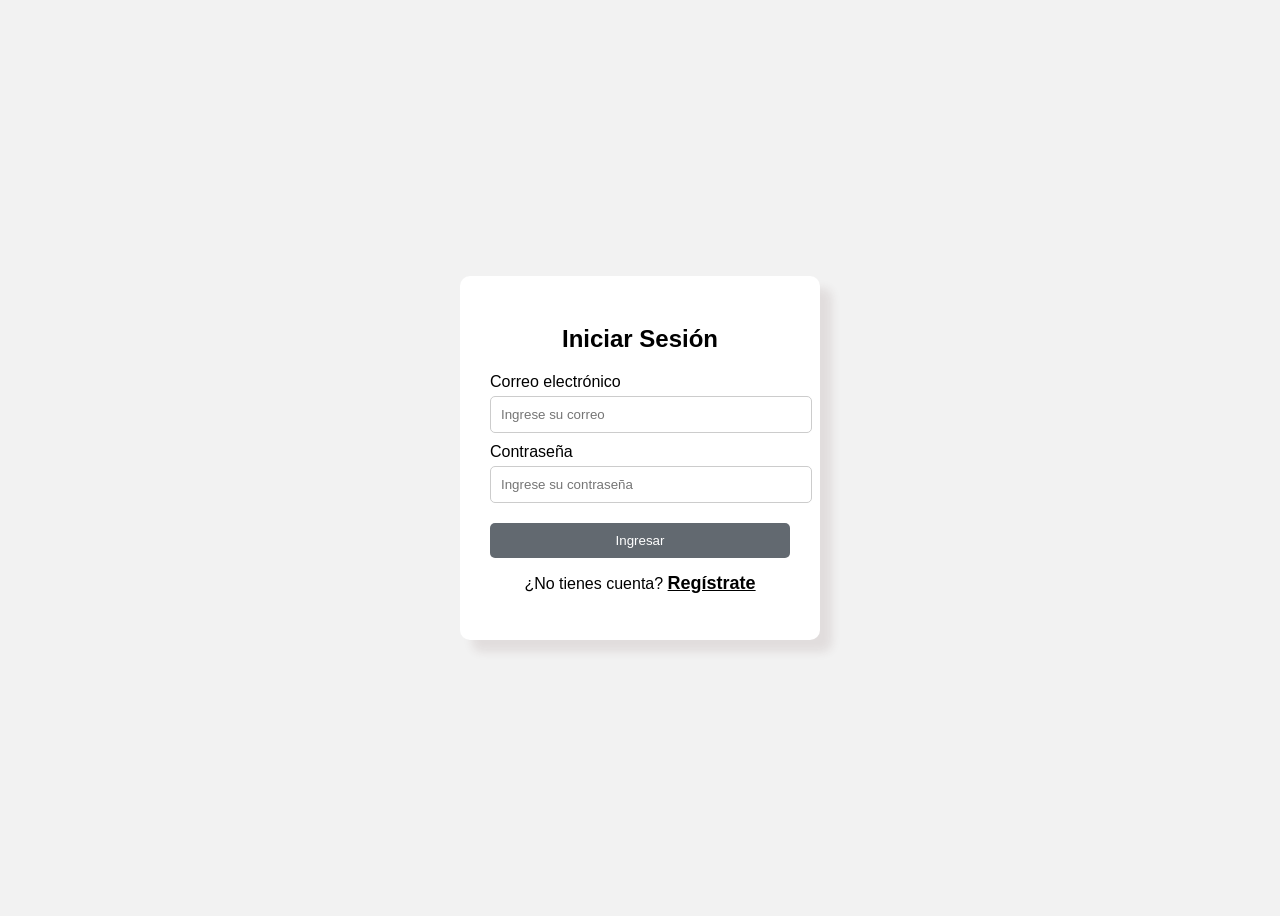
<file: iniciarsesion.html>
<!DOCTYPE html>
<html lang="es">
<head>
<meta charset="UTF-8">
<title>Iniciar Sesión</title>
<link rel="stylesheet" href="iniciarsesion.css">
</head>

<body>



<div class="login-container">

<h2>Iniciar Sesión</h2>

<form>

<label>Correo electrónico</label>
<input type="email" placeholder="Ingrese su correo" required>

<label>Contraseña</label>
<input type="password" placeholder="Ingrese su contraseña" required>

<button type="submit">Ingresar</button>

<p class="registro">¿No tienes cuenta? <a class="a" href="#"><strong>Regístrate</strong></a></p>

</form>

</div>

</body>
</html>
</file>
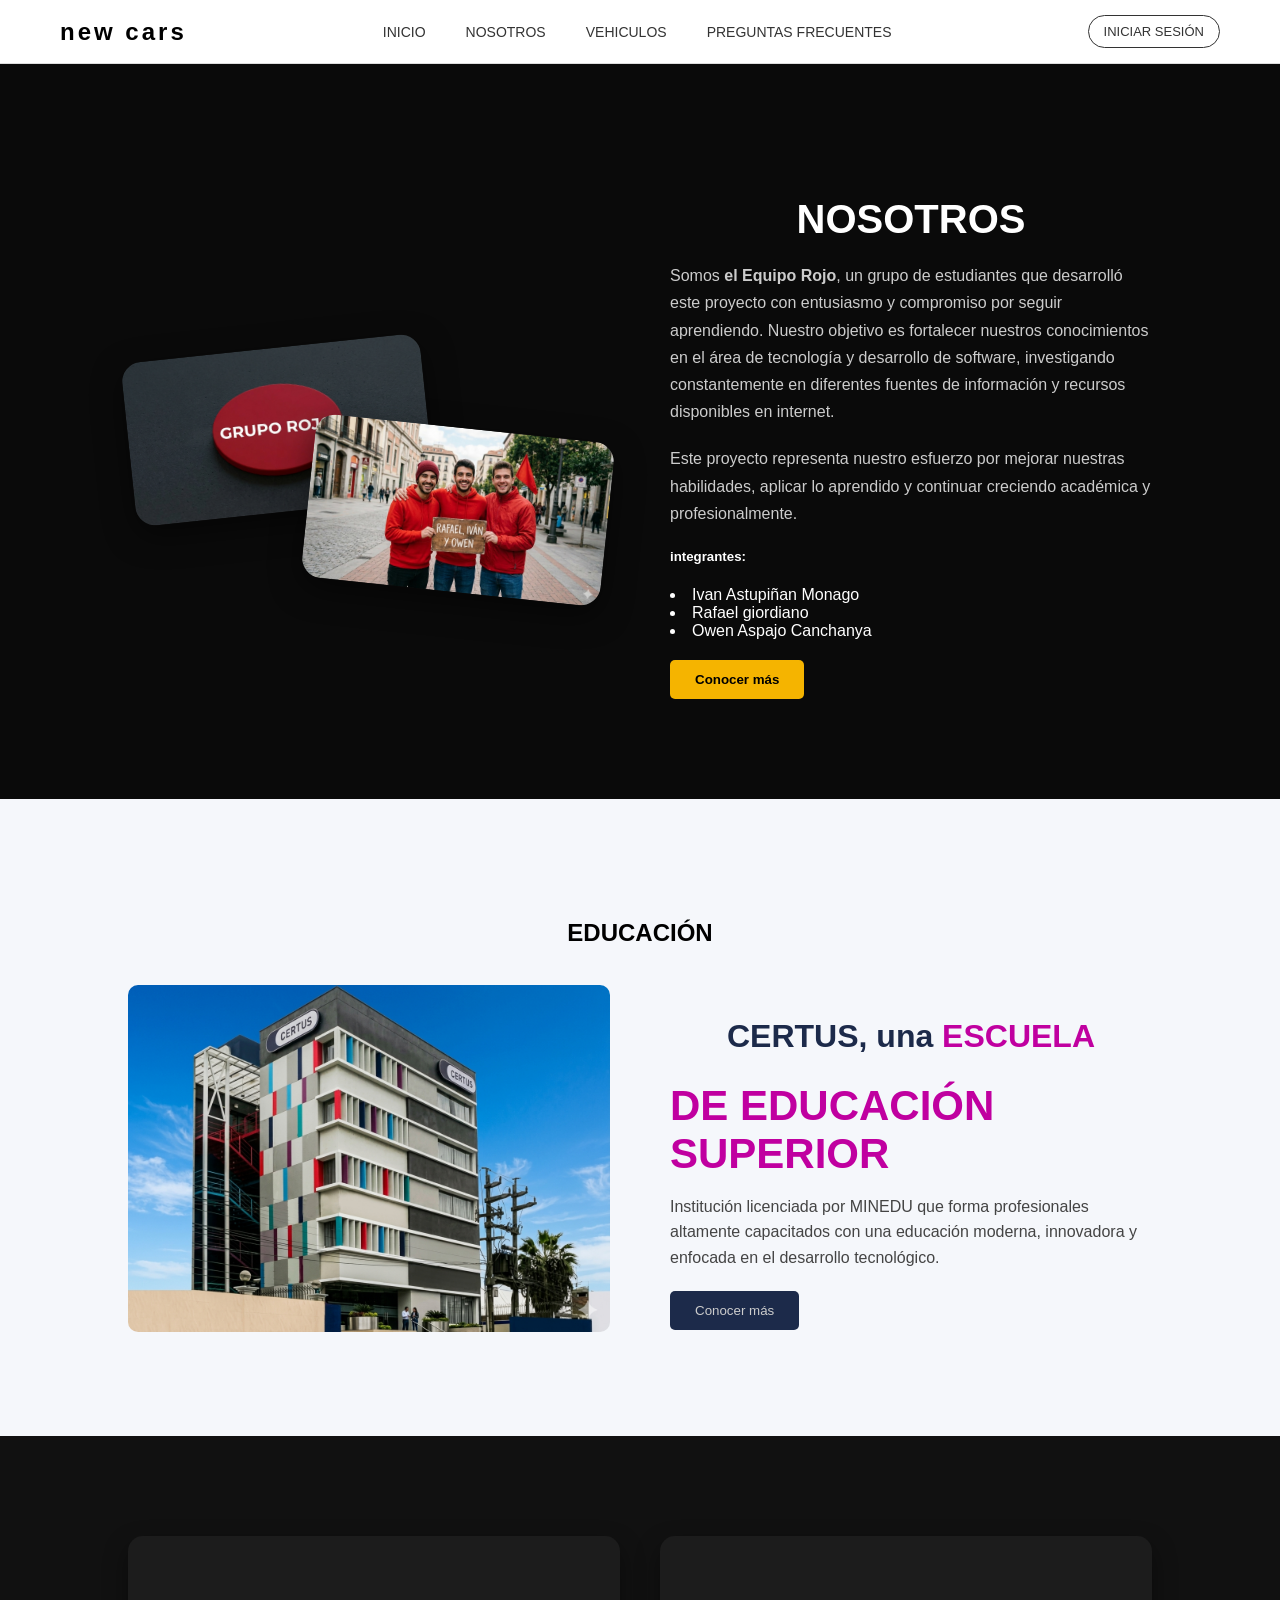
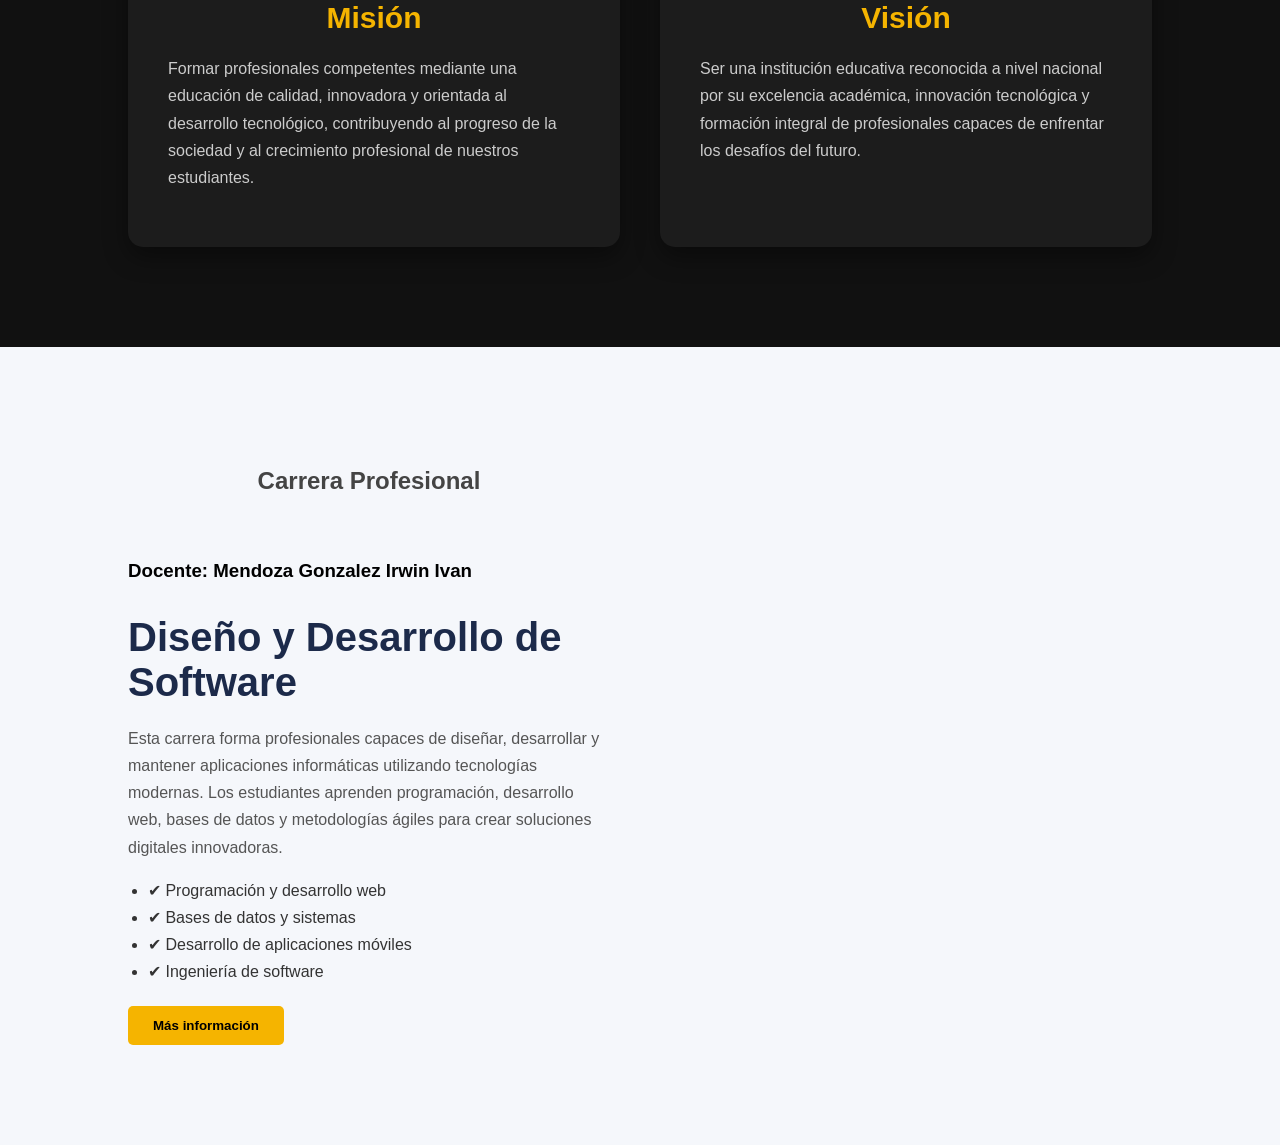
<file: Nosotros.html>
<!DOCTYPE html>
<html lang="en">
<head>
    <meta charset="UTF-8">
    <meta name="viewport" content="width=device-width, initial-scale=1.0">
    <title>NOSOTROS</title>
    <link rel="stylesheet" href="Nosotros.css">
</head>
<body>

    <nav class="navegador">

<div class="logo">
    <style>
        
    </style>
    <h2>new cars</h2>
</div>

<ul class="menu">
    <li><a href="index.html">INICIO</a></li>
    <li><a href="Nosotros.html">NOSOTROS</a></li>
    <li class="menu-item dropdown">
                <a href="#" id="btnDisenos">VEHICULOS </a>

                <ul class="submenu" id="submenuAutos">
                    <li><a href="#">Corolla </a></li>
                    <li><a href="#">Camry </a></li>
                    <li><a href="#">RAV4 </a></li>
                    <li><a href="#">Hilux </a></li>
                    <li><a href="#">Land Cruiser </a></li>
                </ul>

            </li>



    
    <li><a href="preguntasfrecuentes.html">PREGUNTAS FRECUENTES</a></li>
   
</ul>

<div class="acciones">
    
    <a href="iniciarsesion.html" class="login">INICIAR SESIÓN</a>
</div>

</nav>
    <section class="nosotros">

<div class="contenedor-nosotros">

<div class="imagenes-nosotros">

<img src="Gemini_Generated_Image_lh71xvlh71xvlh71.png" class="img1">
<img src="Gemini_Generated_Image_6plt3u6plt3u6plt.png" class="img2">

</div>

<div class="texto-nosotros">

<h2>NOSOTROS</h2>

<p>
Somos <strong>el Equipo Rojo</strong>, un grupo de estudiantes que desarrolló 
este proyecto con entusiasmo y compromiso por seguir aprendiendo. Nuestro objetivo es
 fortalecer nuestros conocimientos en el área 
de tecnología y desarrollo de software, investigando constantemente en diferentes 
fuentes de información y recursos disponibles en internet.
</p>

<p>
Este proyecto representa nuestro esfuerzo por mejorar nuestras
 habilidades, aplicar lo aprendido y continuar creciendo académica y profesionalmente.
</p>
<p>
    <h5>integrantes:</h5>
    <li>Ivan Astupiñan Monago</li>
    <li>Rafael giordiano</li>
    <li>Owen Aspajo Canchanya</li>
</p>

<button>Conocer más</button>

</div>

</div>

</section>

<section class="educacion">
    <h2>EDUCACIÓN</h2>
<br>
<div class="contenedor-educacion">

<div class="imagen-educacion">
<img src="Gemini_Generated_Image_iqtg8yiqtg8yiqtg.png"  alt="Escuela">
</div>

<div class="texto-educacion">

<h2>CERTUS, una <span>ESCUELA</span></h2>

<h1>DE EDUCACIÓN SUPERIOR</h1>

<p>
Institución licenciada por MINEDU que forma profesionales
altamente capacitados con una educación moderna,
innovadora y enfocada en el desarrollo tecnológico.
</p>

<button ><a href="https://www.certus.edu.pe/" target="_blank">Conocer más</a></button>

</div>

</div>

</section>
<section class="mision-vision">

<div class="contenedor-mv">

<div class="card-mv">

<h2>Misión</h2>

<p>
Formar profesionales competentes mediante una educación
de calidad, innovadora y orientada al desarrollo tecnológico,
contribuyendo al progreso de la sociedad y al crecimiento
profesional de nuestros estudiantes.
</p>

</div>

<div class="card-mv">

<h2>Visión</h2>

<p>
Ser una institución educativa reconocida a nivel nacional
por su excelencia académica, innovación tecnológica y
formación integral de profesionales capaces de enfrentar
los desafíos del futuro.
</p>

</div>

</div>

</section>
<section class="carrera-software">

<div class="contenedor-carrera">

<div class="texto-carrera">

<h2>Carrera Profesional</h2>
<br>
<br>
<h3> <strong>Docente:</strong> Mendoza Gonzalez Irwin Ivan</h3>

<h1>Diseño y Desarrollo de Software</h1>

<p>
Esta carrera forma profesionales capaces de diseñar,
desarrollar y mantener aplicaciones informáticas
utilizando tecnologías modernas. Los estudiantes
aprenden programación, desarrollo web, bases de datos
y metodologías ágiles para crear soluciones digitales
innovadoras.
</p>

<ul>
<li>✔ Programación y desarrollo web</li>
<li>✔ Bases de datos y sistemas</li>
<li>✔ Desarrollo de aplicaciones móviles</li>
<li>✔ Ingeniería de software</li>
</ul>

<button>Más información</button>

</div>

<div class="imagen-carrera">

    <!--
<img src="software.jpg"  alt="Carrera de software">
 -->

</div>

</div>

</section>
</body>
</html>
</file>
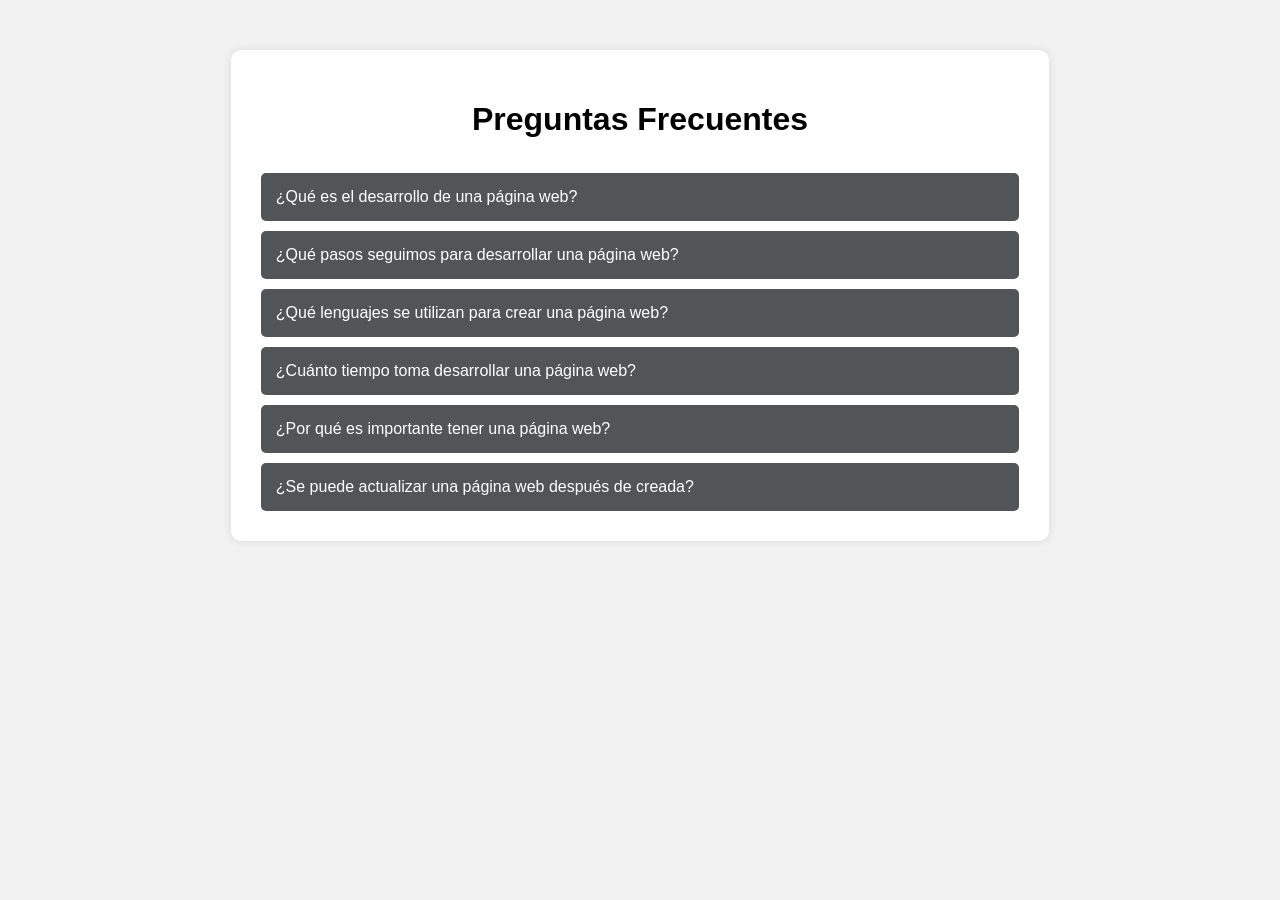
<file: preguntasfrecuentes.html>
<head>
<meta charset="UTF-8">
<title>Preguntas Frecuentes</title>
<link rel="stylesheet" href="preguntasfrecuentes.css">


</head>

<body>

<div class="container">

<h1>Preguntas Frecuentes</h1>

<button class="accordion">¿Qué es el desarrollo de una página web?</button>
<div class="panel">
<p>Es el proceso de crear y diseñar un sitio web utilizando tecnologías como HTML, CSS y JavaScript, con el objetivo de mostrar información o servicios en internet.</p>
</div>

<button class="accordion">¿Qué pasos seguimos para desarrollar una página web?</button>
<div class="panel">
<p> Los pasos principales son:
  <ul>
    <li>Planificación del proyecto</li>
    <li>Diseño de la interfaz</li>
    <li>Programación del sitio web</li>
    <li>Pruebas y correcciones</li>
    <li>Publicación en internet</li>
  </ul>
</p>
</div>

<button class="accordion">¿Qué lenguajes se utilizan para crear una página web?
</button>
<div class="panel">
<p>Los más utilizados son:
  <ul>
    <li>HTML para la estructura</li>
    <li>CSS para el diseño y estilos</li>
    <li>JavaScript para la interactividad</li>
  </ul>
</p>
</div>

<button class="accordion"> ¿Cuánto tiempo toma desarrollar una página web?</button>
<div class="panel">
<p>Depende de la complejidad del proyecto. Un sitio web básico puede tardar entre 1 y 2 semanas, mientras que proyectos más grandes pueden tomar más tiempo.</p>
</div>


<button class="accordion"> ¿Por qué es importante tener una página web?</button>
<div class="panel">
<p>Porque permite mostrar información, promocionar productos o servicios y llegar a más personas a través de internet.</p>
</div>

<button class="accordion"> ¿Se puede actualizar una página web después de creada?</button>
<div class="panel">
<p>Sí. Las páginas web pueden actualizarse en cualquier momento para mejorar el diseño, agregar contenido o corregir errores.</p>
</div>

</div>

<script >

var acc = document.getElementsByClassName("accordion");

for (var i = 0; i < acc.length; i++) {
  acc[i].addEventListener("click", function() {

    var panel = this.nextElementSibling;

    if (panel.style.display === "block") {
      panel.style.display = "none";
    } else {
      panel.style.display = "block";
    }

  });
}

</script>

</body>
</html>
</file>
<file: iniciarsesion.css>
body{
    font-family: Arial, sans-serif;
    background:#f2f2f2;
    display:flex;
    justify-content:center;
    align-items:center;
    height:100vh;
}

.login-container{
    background:white;
    padding:30px;
    border-radius:10px;
    width:300px;
    box-shadow:12px 12px 10px rgba(80, 37, 37, 0.1);
}

h2{
    text-align:center;
    margin-bottom:20px;
}

label{
    display:block;
    margin-top:10px;
}

input{
    width:100%;
    padding:10px;
    margin-top:5px;
    border:1px solid #ccc;
    border-radius:5px;
}

button{
    width:100%;
    margin-top:20px;
    padding:10px;
    background:#626970;
    color:white;
    border:none;
    border-radius:5px;
    cursor:pointer;
}

button:hover{
    background:#d8dbdf;
}

.registro{
    text-align:center;
    margin-top:15px;
    
}


.a{
    color: black;
    font-size: 18px;
}
</file>
<file: Nosotros.css>
/* SECCION NOSOTROS */

.nosotros{
background:#0a0a0a;
color:white;
padding:100px 10%;
}

.contenedor-nosotros{
display:flex;
align-items:center;
justify-content:space-between;
gap:60px;
}

/* IMAGENES */

.imagenes-nosotros{
position:relative;
width:50%;
}

.imagenes-nosotros img{
width:300px;
border-radius:20px;
box-shadow:0 10px 30px rgba(0,0,0,0.5);
}

.img1{
transform:rotate(-6deg);
}

.img2{
position:absolute;
left:180px;
top:80px;
transform:rotate(6deg);
}

/* TEXTO */

.texto-nosotros{
width:50%;
}

.texto-nosotros h2{
font-size:40px;
margin-bottom:20px;
}

.texto-nosotros p{
color:#ccc;
line-height:1.7;
margin-bottom:20px;
}

.texto-nosotros button{
padding:12px 25px;
background:#f5b400;
border:none;
font-weight:bold;
cursor:pointer;
border-radius:5px;
}

.texto-nosotros button:hover{
background:#ffcc33;
}

.educacion{
padding:100px 10%;
background:#f5f7fb;
}

.contenedor-educacion{
display:flex;
align-items:center;
gap:60px;
}

/* imagen */

.imagen-educacion{
width:50%;
}

.imagen-educacion img{
width:100%;
border-radius:10px;
}

/* texto */

.texto-educacion{
width:50%;
}

.texto-educacion h2{
font-size:32px;
color:#1c2a4a;
}

.texto-educacion span{
color:#c000a0;
font-weight:bold;
}

.texto-educacion h1{
font-size:42px;
color:#c000a0;
margin:10px 0;
}

.texto-educacion p{
font-size:16px;
color:#444;
line-height:1.6;
margin-bottom:20px;
}

.texto-educacion button{
padding:12px 25px;
border:none;
background:#1c2a4a;
color:white;
border-radius:5px;
cursor:pointer;
}

.texto-educacion button:hover{
background:#2e3f6d;
}
/* SECCION MISION Y VISION */

.mision-vision{
padding:100px 10%;
background:#111;
color:white;
}

.contenedor-mv{
display:flex;
gap:40px;
justify-content:center;
}

.card-mv{
background:#1c1c1c;
padding:40px;
border-radius:15px;
width:50%;
box-shadow:0 10px 25px rgba(0,0,0,0.4);
transition:0.3s;
}

.card-mv:hover{
transform:translateY(-8px);
}

.card-mv h2{
font-size:30px;
margin-bottom:20px;
color:#f5b400;
}

.card-mv p{
color:#ccc;
line-height:1.7;
font-size:16px;
}
/* SECCION CARRERA SOFTWARE */

.carrera-software{
padding:100px 10%;
background:#f5f7fb;
}

.contenedor-carrera{
display:flex;
align-items:center;
gap:60px;
}

/* texto */

.texto-carrera{
width:50%;
}

.texto-carrera h2{
color:#444;
margin-bottom:10px;
}

.texto-carrera h1{
font-size:40px;
color:#1c2a4a;
margin-bottom:20px;
}

.texto-carrera p{
line-height:1.7;
color:#555;
margin-bottom:20px;
}

.texto-carrera ul{
margin-bottom:25px;
padding-left:20px;
}

.texto-carrera li{
margin-bottom:8px;
color:#333;
}

/* boton */

.texto-carrera button{
padding:12px 25px;
border:none;
background:#f5b400;
color:black;
font-weight:bold;
border-radius:5px;
cursor:pointer;
}

.texto-carrera button:hover{
background:#ffcc33;
}

/* imagen */

.imagen-carrera{
width:50%;

}

.imagen-carrera img{
width:100%;
border-radius:12px;
}
h2{
    text-align: center;
}

button a{
    color: #ccc;
    text-decoration: none;
    

}

body{
margin:0;
font-family: Arial, sans-serif;
}

/* Barra de navegación */
.navegador{
display:flex;
justify-content:space-between;
align-items:center;
padding:15px 60px;
background:white;
border-bottom:1px solid #ddd;
}

/* Logo */
.logo h2{
margin:0;
letter-spacing:3px;
}

/* Menú */
.menu{
display:flex;
list-style:none;
gap:40px;
margin:0;
padding:0;
}

.menu a{
text-decoration:none;
color:#333;
font-size:14px;
font-weight:500;
}

.menu a:hover{
color:#000;
}

/* Acciones */
.acciones{
display:flex;
align-items:center;
gap:20px;
}

.login{
text-decoration:none;
border:1px solid #333;
padding:8px 15px;
border-radius:20px;
font-size:13px;
color:#333;
}

.login:hover{
background:#333;
color:white;
}

/* contenedor del dropdown */
.dropdown {
  position: relative;
}

/* SUBMENU CON COLUMNAS */
.submenu {
  position: absolute;
  top: 35px;
  left: 0;

  background: white;
  list-style: none;
  padding: 20px;

  /* COLUMNAS */
  display: grid;
  grid-template-columns: repeat(3, 150px);
  gap: 10px;

  box-shadow: 0 5px 10px rgba(0, 0, 0, 0.2);
  z-index: 10;

  /* oculto por defecto */
  visibility: hidden;
  opacity: 0;
  transition: all 300ms ease;
}

/* mostrar submenu */
.dropdown:hover .submenu {
  visibility: visible;
  opacity: 1;
  border-radius: 23px;
  top: 50px;
}

/* items del submenu */
.submenu li {
  padding: 6px;
}

/* links del submenu */
.submenu li a {
  display: block;
  color: #333;
  padding: 8px;
  border-radius: 4px;
  transition: all 300ms ease;
}

/* hover submenu */
.submenu li a:hover {
  background: blue;
  color: white;
  transform: scale(1.05);
}
</file>
<file: preguntasfrecuentes.css>
body{
    font-family: Arial, sans-serif;
    background:#f2f2f2;
}

.container{
    width:60%;
    margin:50px auto;
    background:white;
    padding:30px;
    border-radius:10px;
    box-shadow:0 0 10px rgba(0,0,0,0.1);
}

h1{
    text-align:center;
    margin-bottom:25px;
    
}

.accordion{
    background:#525558;
    color:white;
    cursor:pointer;
    padding:15px;
    width:100%;
    border:none;
    outline:none;
    text-align:left;
    font-size:16px;
    border-radius:5px;
    margin-top:10px;
    transition:0.3s;
}

.accordion:hover{
    background:#c4c8cd;
}

.panel{
    padding:15px;
    background:#f9f9f9;
    display:none;
    border-left:4px solid #007BFF;
    border-radius:0 0 5px 5px;
}
</file>
